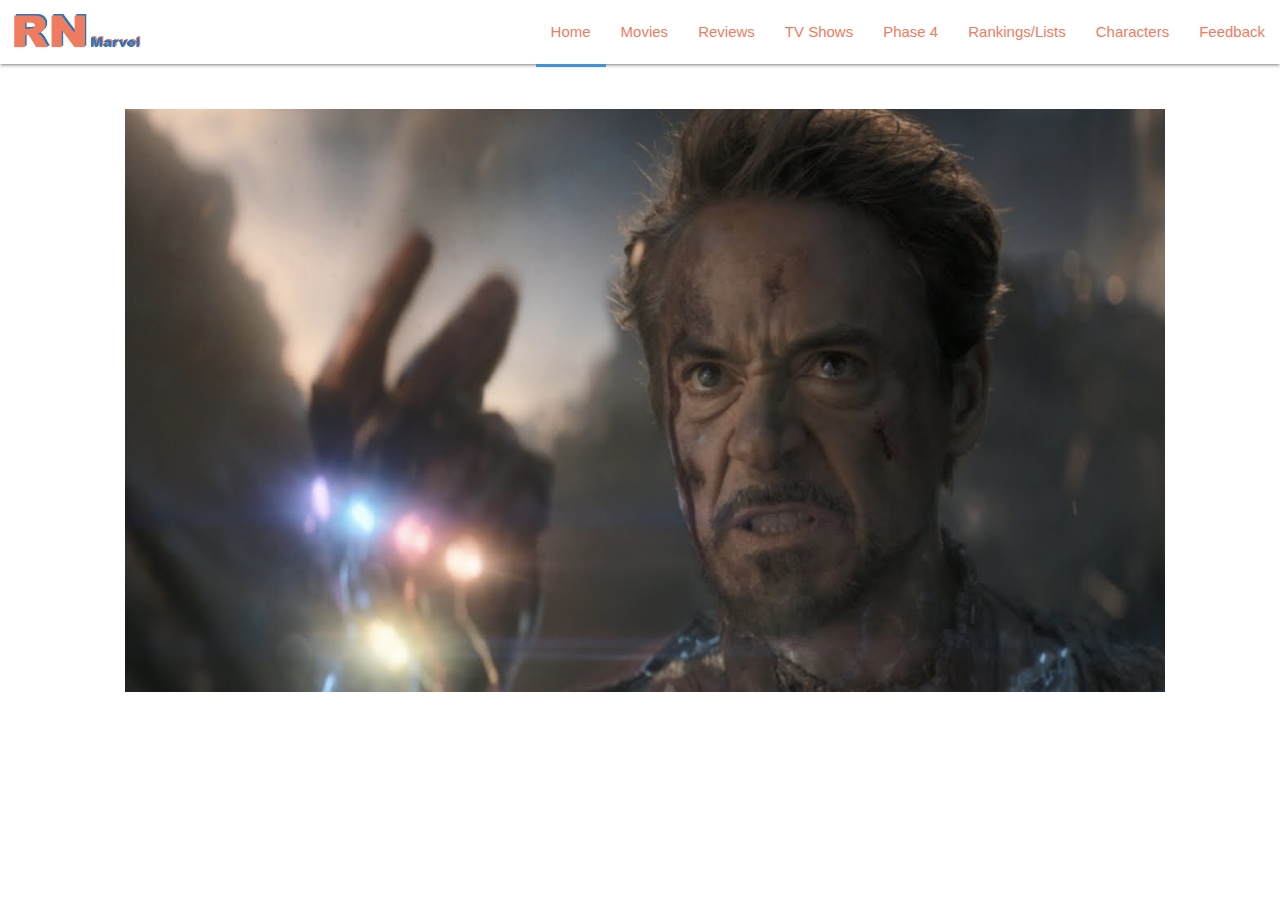
<file: index.html>
<html>

<head>
    <link rel="stylesheet" href="https://www.w3schools.com/w3css/4/w3.css">
    <link rel="stylesheet" type="text/css" href="index.css">
    <!-- Compiled and minified CSS -->
    <link rel="stylesheet" href="https://cdnjs.cloudflare.com/ajax/libs/materialize/1.0.0/css/materialize.min.css">

    <!-- Compiled and minified JavaScript -->
    <script src="https://cdnjs.cloudflare.com/ajax/libs/materialize/1.0.0/js/materialize.min.js"></script>
    <!--Import Google Icon Font-->
    <link href="https://fonts.googleapis.com/icon?family=Material+Icons" rel="stylesheet">
    <link rel="stylesheet" href="https://cdnjs.cloudflare.com/ajax/libs/font-awesome/4.7.0/css/font-awesome.min.css">
    
    
</head>

<body>
    <!--<div id="header"><img src="logo.png" id="logo"></div>-->
    <nav>
    <div class="nav-wrapper white">
      <img src="logo.png" id="logo">
      <ul id="nav-mobile" class="right hide-on-med-and-down">
          <li class="actives"><a href="index.html">Home</a></li>
          <li><a href="movies.html">Movies</a></li>
          <li><a href="sass.html">Reviews</a></li>
        <li><a href="badges.html">TV Shows</a></li>
        <li><a href="#!">Phase 4</a></li>
        <li><a href="#!">Rankings/Lists</a></li>
        <li><a href="#!">Characters</a></li>
        <li><a href="#!">Feedback</a></li>  
      </ul>
    </div>
    </nav>
    
    <div class="slideshow-container">

<div class="mySlides fade">
  <img src="ironman.png" style="width:90%">
  
</div>

<div class="mySlides fade">
  <img src="cap.png" style="width:90%">
  
</div>

<div class="mySlides fade">
  <img src="doctor.png" style="width:90%">
  
</div>
<div class="mySlides fade">
  <img src="spider.png" style="width:90%">
  
</div>
        
<div class="mySlides fade">
  <img src="widow.png" style="width:90%">
  
</div>
<div class="mySlides fade">
  <img src="blackpanther.png" style="width:90%">
  
</div>

</div>
<br>

<div style="text-align:center">
  <span class="dot"></span> 
  <span class="dot"></span> 
  <span class="dot"></span>
  <span class="dot"></span>
  <span class="dot"></span>
  <span class="dot"></span>    
</div>
</body>

<script>
    
  var slideIndex = 0;
showSlides();

function showSlides() {
  var i;
  var slides = document.getElementsByClassName("mySlides");
  var dots = document.getElementsByClassName("dot");
  for (i = 0; i < slides.length; i++) {
    slides[i].style.display = "none";  
  }
  slideIndex++;
  if (slideIndex > slides.length) {slideIndex = 1}    
  for (i = 0; i < dots.length; i++) {
    dots[i].className = dots[i].className.replace(" active", "");
  }
  slides[slideIndex-1].style.display = "block";  
  dots[slideIndex-1].className += " active";
  setTimeout(showSlides, 2000); // Change image every 2 seconds
}
    
</script>
    
</html>
</file>
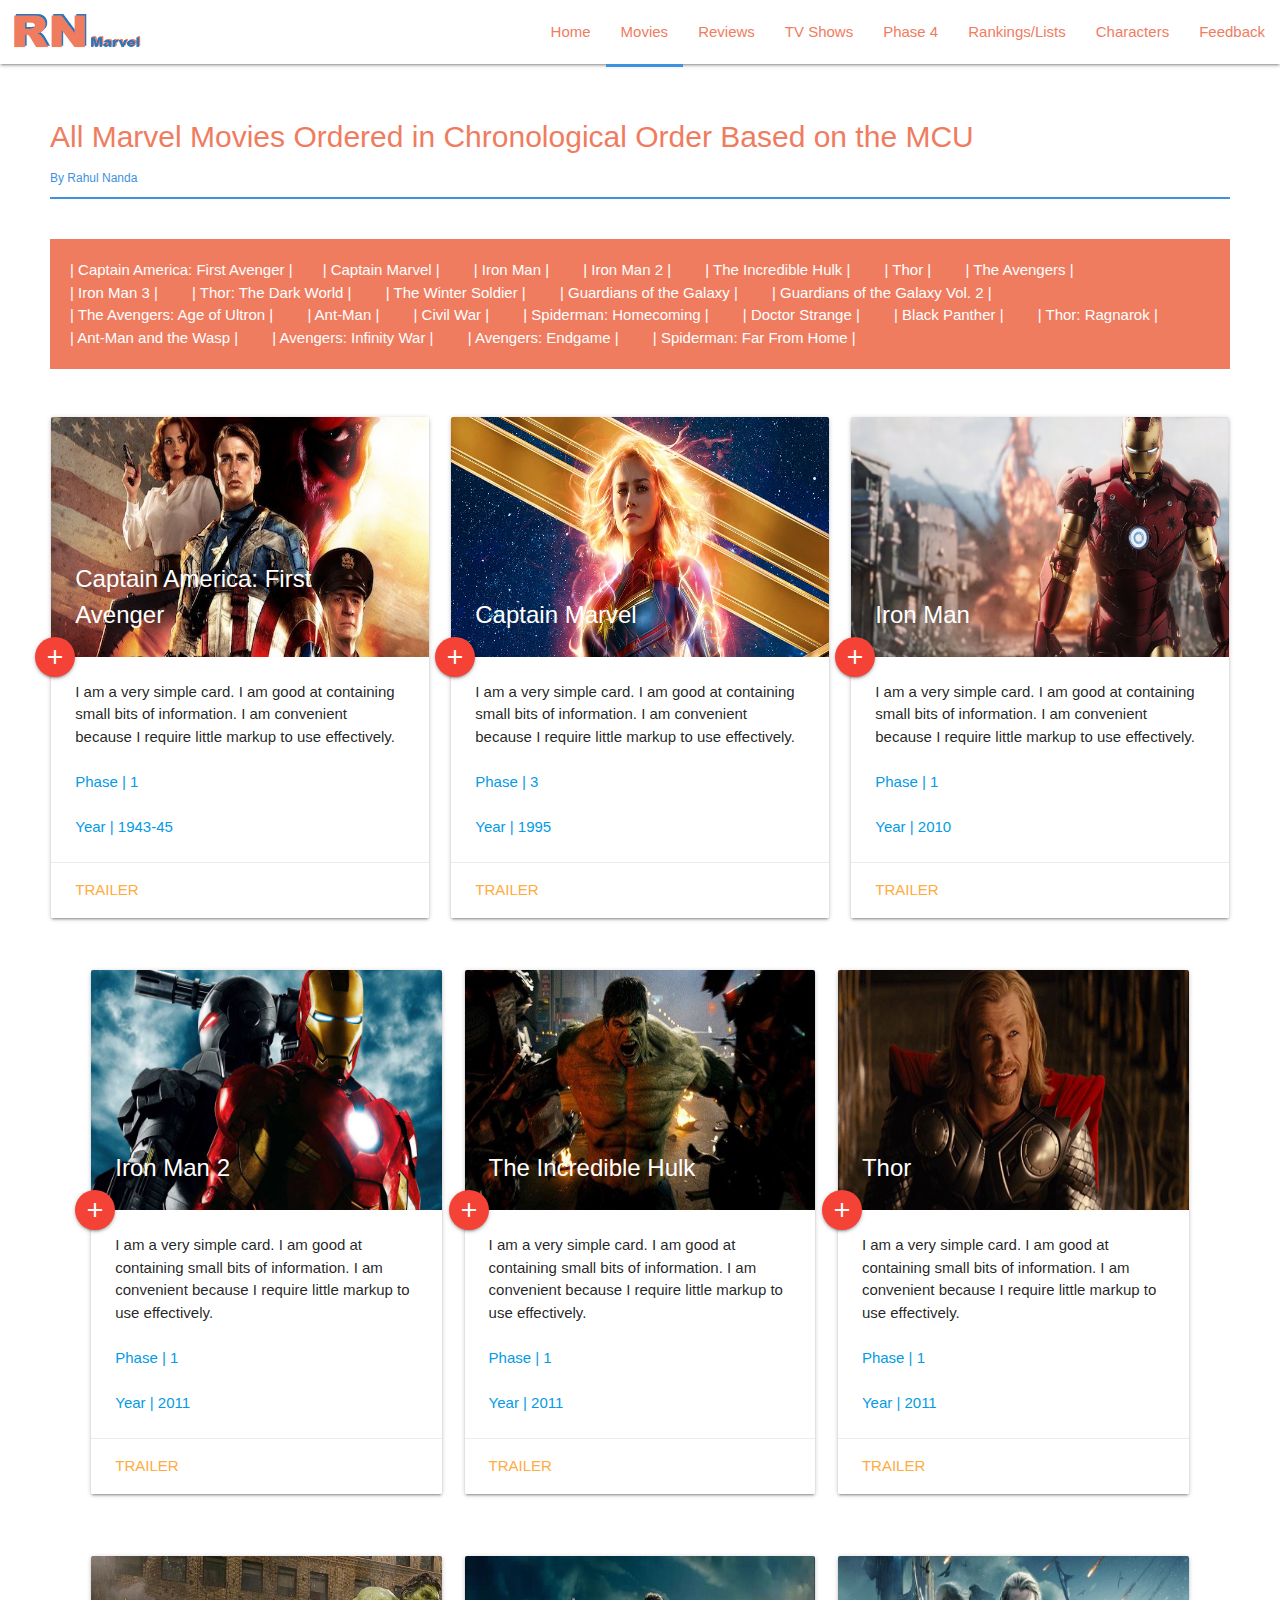
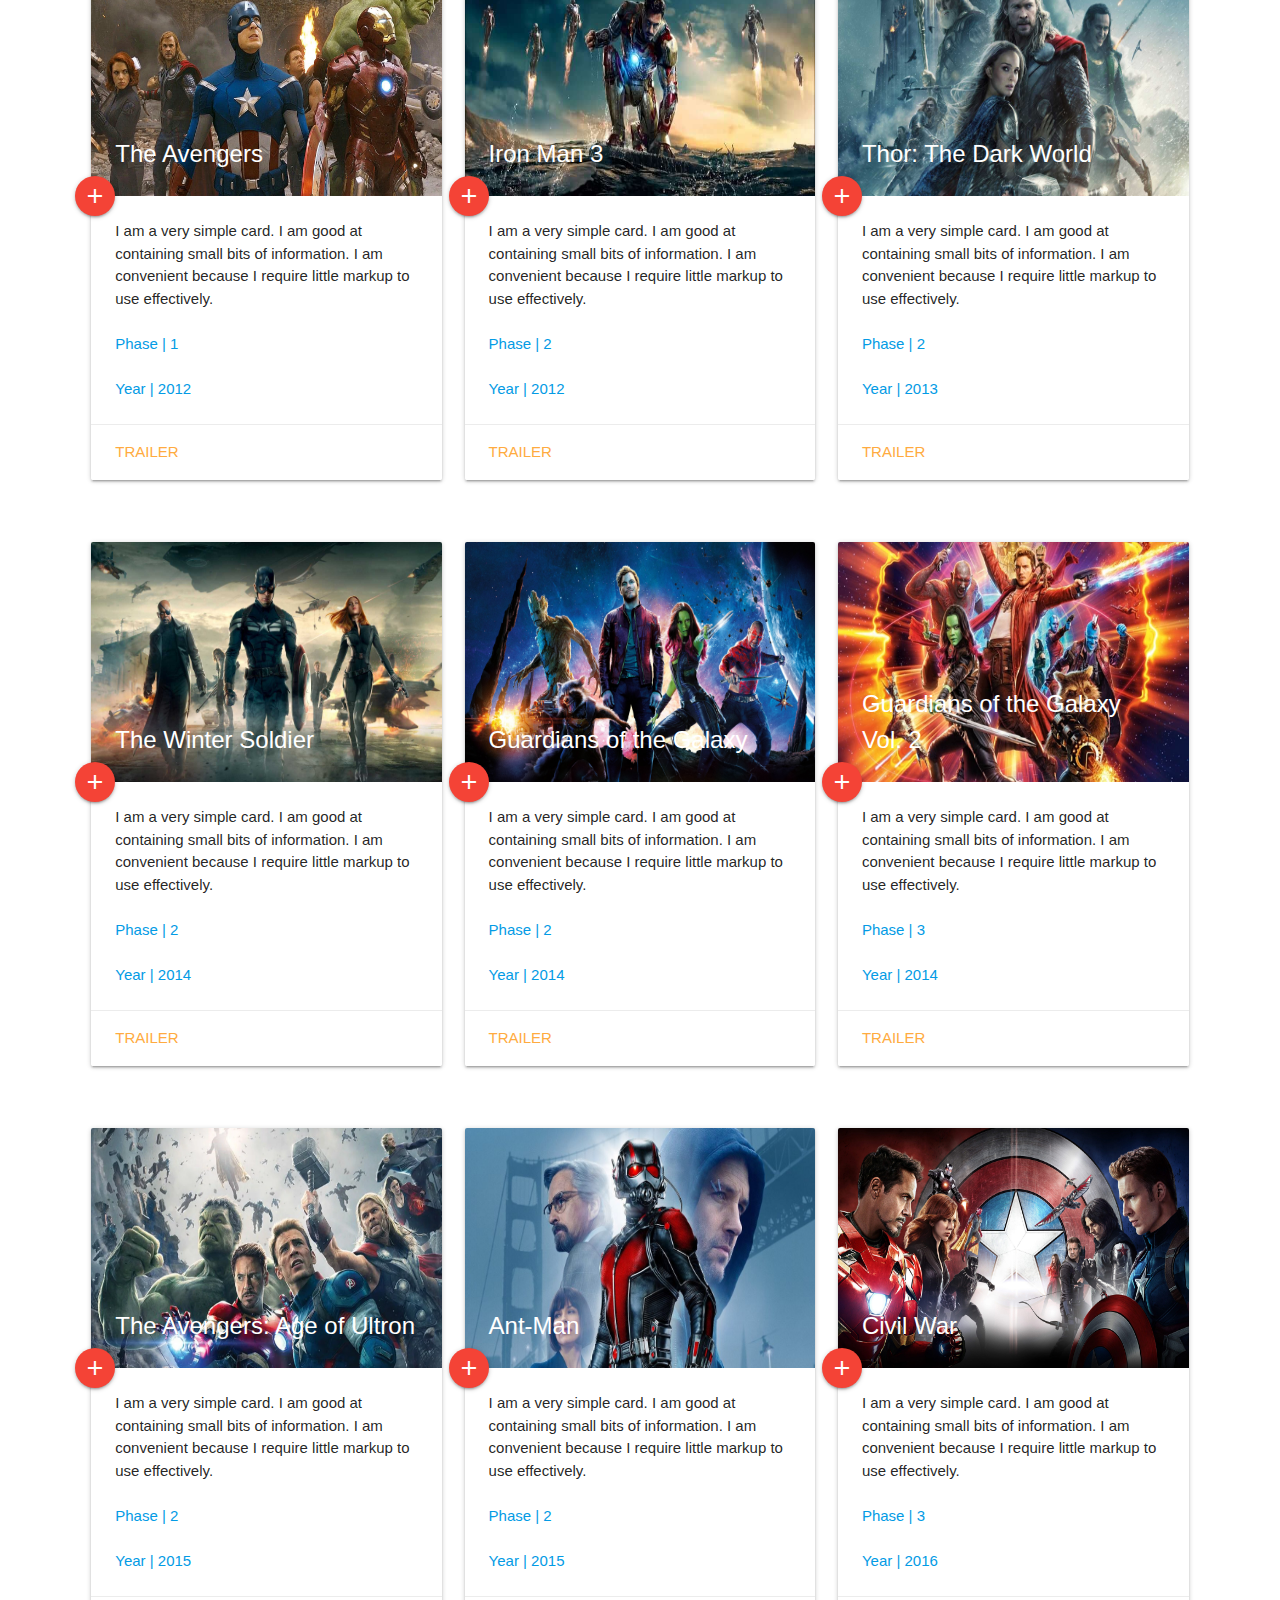
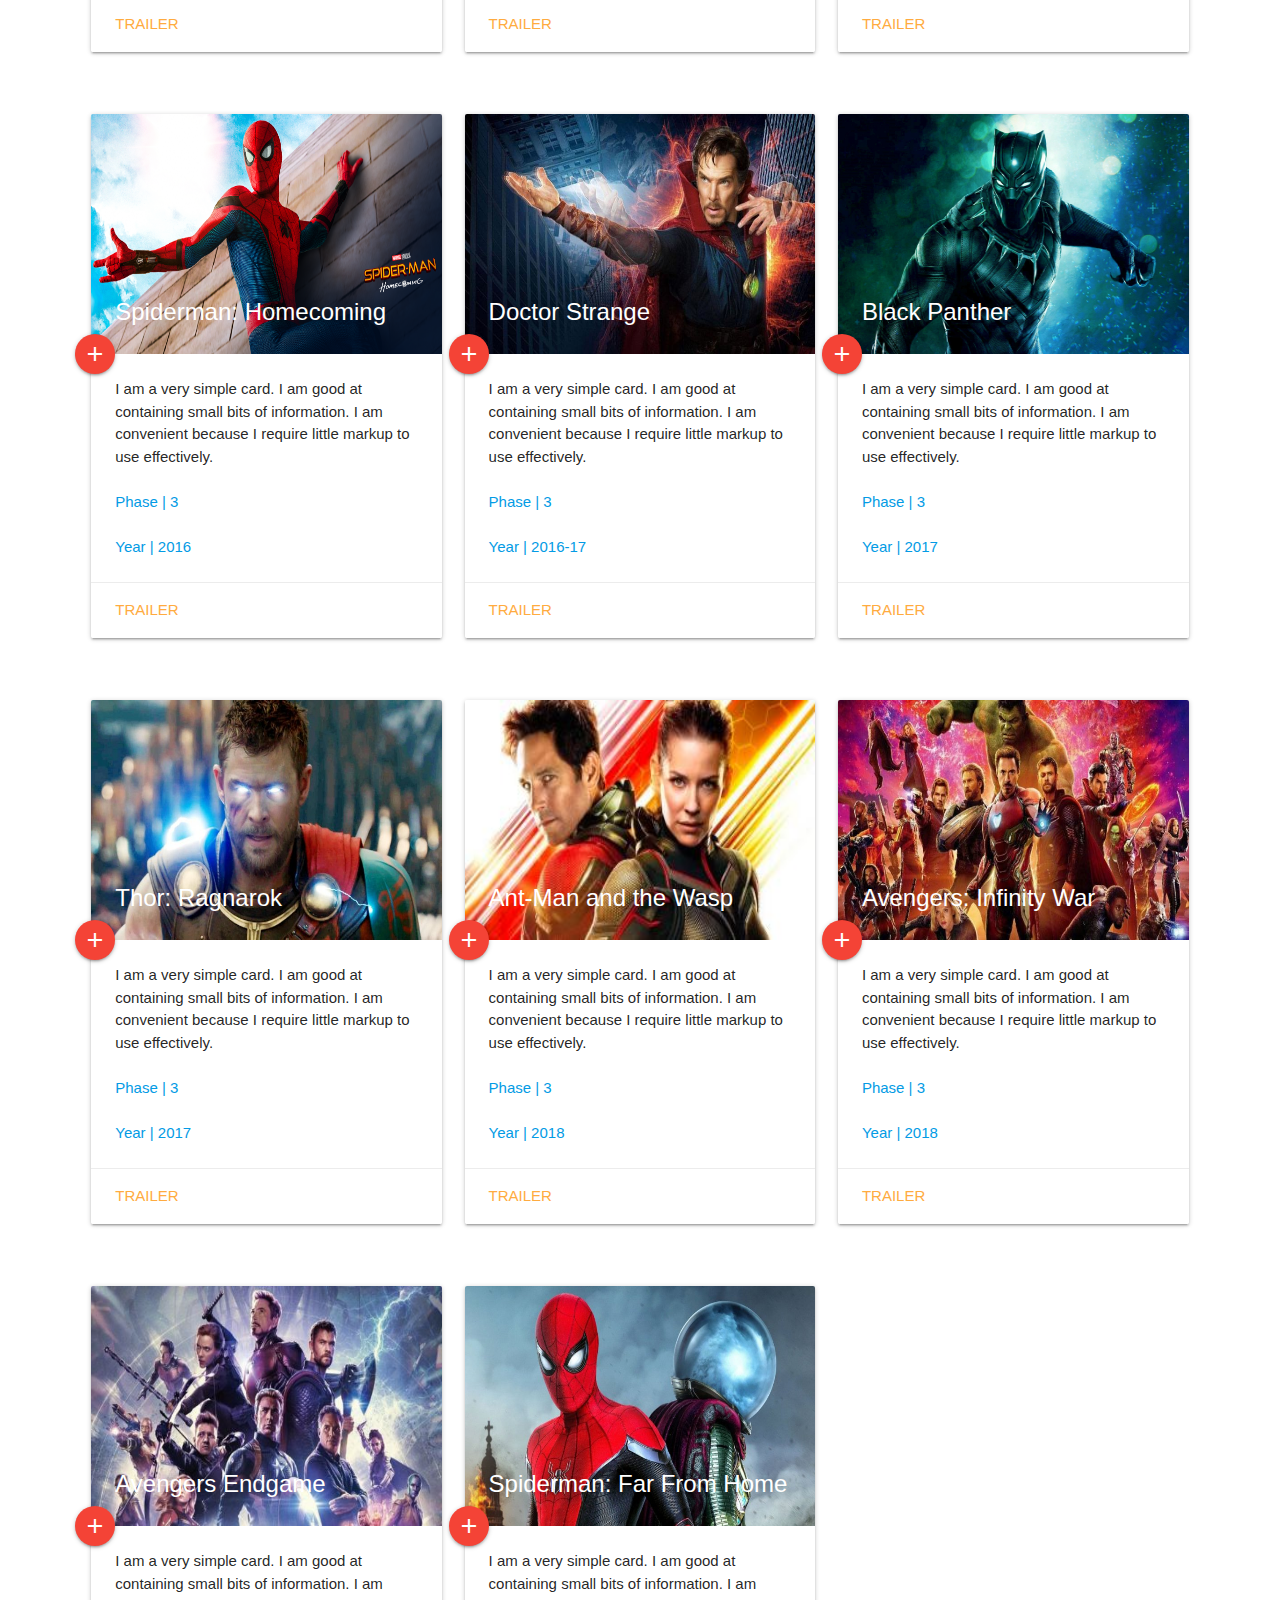
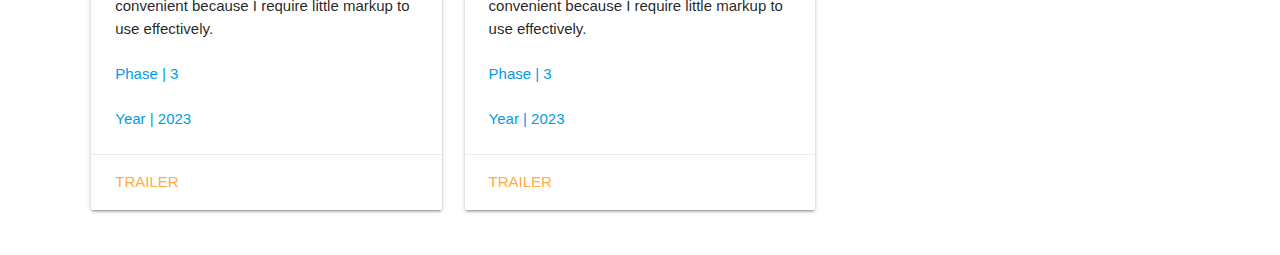
<file: movies.html>
<html>

<head>
    <link rel="stylesheet" href="https://www.w3schools.com/w3css/4/w3.css">
    <link rel="stylesheet" type="text/css" href="movies.css">
    <!-- Compiled and minified CSS -->
    <link rel="stylesheet" href="https://cdnjs.cloudflare.com/ajax/libs/materialize/1.0.0/css/materialize.min.css">

    <!-- Compiled and minified JavaScript -->
    <script src="https://cdnjs.cloudflare.com/ajax/libs/materialize/1.0.0/js/materialize.min.js"></script>
    <!--Import Google Icon Font-->
    <link href="https://fonts.googleapis.com/icon?family=Material+Icons" rel="stylesheet">
    <link rel="stylesheet" href="https://cdnjs.cloudflare.com/ajax/libs/font-awesome/4.7.0/css/font-awesome.min.css">
    <script src="https://ajax.googleapis.com/ajax/libs/jquery/3.3.1/jquery.min.js"></script>
    
    
</head>

<body>
   <div class="navbar-fixed"> <!--<div id="header"><img src="logo.png" id="logo"></div>-->
    <nav>
    <div class="nav-wrapper white">
      <img src="logo.png" id="logo">
      <ul id="nav-mobile" class="right hide-on-med-and-down">
          <li><a href="index.html">Home</a></li>
          <li class="actives"><a href="movies.html">Movies</a></li>
          <li><a href="sass.html">Reviews</a></li>
        <li><a href="badges.html">TV Shows</a></li>
        <li><a href="#!">Phase 4</a></li>
        <li><a href="#!">Rankings/Lists</a></li>
        <li><a href="#!">Characters</a></li>
        <li><a href="#!">Feedback</a></li>  
      </ul>
    </div>
    </nav>
    </div>
<div class="tcontain">  
    <div class="title">All Marvel Movies Ordered in Chronological Order Based on the MCU <br><div class="author">By Rahul Nanda</div></div></div>
    
    <div class="navigationcontain"><div class="navigation"><div class="navtext"><a href="#row1" id="white">| Captain America: First Avenger |</a><a href="#row1" id="white">| Captain Marvel | </a><a href="#row1" id="white">| Iron Man | </a><a href="#row2" id="white">| Iron Man 2 | </a><a href="#row2" id="white">| The Incredible Hulk | </a><a href="#row2" id="white">| Thor | </a><a href="#row3" id="white">| The Avengers | </a><br><a href="#row3" id="white">| Iron Man 3 | </a><a href="#row3" id="white">| Thor: The Dark World | </a><a href="#row4" id="white">| The Winter Soldier | </a><a href="#row4" id="white">| Guardians of the Galaxy | </a><a href="#row4" id="white">| Guardians of the Galaxy Vol. 2 | </a><br><a href="#row5" id="white">| The Avengers: Age of Ultron | </a><a href="#row5" id="white">| Ant-Man | </a><a href="#row5" id="white">| Civil War | </a><a href="#row6" id="white">| Spiderman: Homecoming | </a><a href="#row6" id="white">| Doctor Strange | </a><a href="#row6" id="white">| Black Panther | </a><a href="#row7" id="white">| Thor: Ragnarok | </a><br><a href="#row7" id="white">| Ant-Man and the Wasp | </a><a href="#row7" id="white">| Avengers: Infinity War | </a><a href="#row8" id="white">| Avengers: Endgame | </a><a href="#row8" id="white">| Spiderman: Far From Home | </a></div></div></div>
      
       <div class="contain"><div class="row">
          <div id="row1"><div class="col s4">
          
          <div class="card">
             <div class="card-image">
          <img class="cardimg" src="firstavenger.png">
          <span class="card-title">Captain America: First Avenger</span>
                 <span class="card-title activator grey-text text-darken-4 right"><a class="btn-floating halfway-fab waves-effect waves-light red"><i class="material-icons">add</i></a></span>
        </div>
        <div class="card-content">
          <p>I am a very simple card. I am good at containing small bits of information. I am convenient because I require little markup to use effectively.</p> <br><a href="#">Phase | 1</a><br><br><a href="#">Year | 1943-45</a>
            </div>
              <div class="card-reveal">
      <span class="card-title grey-text text-darken-4">Card Title<i class="material-icons right">close</i></span>
      <p>Here is some more information about this product that is only revealed once clicked on.</p>
    </div>
       
              <div class="card-action">
                  <a href="https://www.youtube.com/watch?v=W4DlMggBPvc">Trailer</a>
        </div>
              
          </div>
              </div> 
          
          <div class="col s4">
          
          <div class="card">
             <div class="card-image">
          <img class="cardimg" src="capmarvel.png">
          <span class="card-title">Captain Marvel</span>
                 <span class="card-title activator grey-text text-darken-4 right"><a class="btn-floating halfway-fab waves-effect waves-light red"><i class="material-icons">add</i></a></span>
        </div>
        <div class="card-content">
          <p>I am a very simple card. I am good at containing small bits of information. I am convenient because I require little markup to use effectively.</p> <br><a href="#">Phase | 3</a><br><br><a href="#">Year | 1995</a>
            </div>
              <div class="card-reveal">
      <span class="card-title grey-text text-darken-4">Card Title<i class="material-icons right">close</i></span>
      <p>Here is some more information about this product that is only revealed once clicked on.</p>
    </div>
       
              <div class="card-action">
                  <a href="https://www.youtube.com/watch?v=0LHxvxdRnYc">Trailer</a>
        </div>
              
          </div>
          </div> 
           
          <div class="col s4">
          
          <div class="card">
             <div class="card-image">
          <img class="cardimg" src="ironman1.png">
          <span class="card-title">Iron Man</span>
                 <span class="card-title activator grey-text text-darken-4 right"><a class="btn-floating halfway-fab waves-effect waves-light red"><i class="material-icons">add</i></a></span>
        </div>
        <div class="card-content">
          <p>I am a very simple card. I am good at containing small bits of information. I am convenient because I require little markup to use effectively.</p> <br><a href="#">Phase | 1</a><br><br><a href="#">Year | 2010</a>
            </div>
              <div class="card-reveal">
      <span class="card-title grey-text text-darken-4">Card Title<i class="material-icons right">close</i></span>
      <p>Here is some more information about this product that is only revealed once clicked on.</p>
    </div>
       
              <div class="card-action">
                  <a href="https://www.youtube.com/watch?v=8ugaeA-nMTc">Trailer</a>
        </div>
              
          </div>
          
          <!--<div class="card-reveal">
      <span class="card-title grey-text text-darken-4">Card Title<i class="material-icons right">close</i></span>
      <p>Here is some more information about this product that is only revealed once clicked on.</p>
    </div><span class="card-title activator grey-text text-darken-4"><a class="btn-floating halfway-fab waves-effect waves-light red"><i class="material-icons"> add </i></a></span>-->
          </div>
   
      </div>
     
    </div>
    
    
         <div class="contain2"><div class="row">
          <div id="row2"><div class="col s4">
          
          <div class="card">
             <div class="card-image">
          <img class="cardimg" src="ironman2.png">
          <span class="card-title">Iron Man 2</span>
                 <span class="card-title activator grey-text text-darken-4 right"><a class="btn-floating halfway-fab waves-effect waves-light red"><i class="material-icons">add</i></a></span>
        </div>
        <div class="card-content">
          <p>I am a very simple card. I am good at containing small bits of information. I am convenient because I require little markup to use effectively.</p> <br><a href="#">Phase | 1</a><br><br><a href="#">Year | 2011</a>
            </div>
              <div class="card-reveal">
      <span class="card-title grey-text text-darken-4">Card Title<i class="material-icons right">close</i></span>
      <p>Here is some more information about this product that is only revealed once clicked on.</p>
    </div>
       
              <div class="card-action">
                  <a href="https://www.youtube.com/watch?v=wKtcmiifycU">Trailer</a>
        </div>
              
          </div>
          </div> 
          
          <div class="col s4">
          
          <div class="card">
             <div class="card-image">
          <img class="cardimg" src="inhulk.png">
          <span class="card-title">The Incredible Hulk</span>
                 <span class="card-title activator grey-text text-darken-4 right"><a class="btn-floating halfway-fab waves-effect waves-light red"><i class="material-icons">add</i></a></span>
        </div>
        <div class="card-content">
          <p>I am a very simple card. I am good at containing small bits of information. I am convenient because I require little markup to use effectively.</p> <br><a href="#">Phase | 1</a><br><br><a href="#">Year | 2011</a>
            </div>
              <div class="card-reveal">
      <span class="card-title grey-text text-darken-4">Card Title<i class="material-icons right">close</i></span>
      <p>Here is some more information about this product that is only revealed once clicked on.</p>
    </div>
       
              <div class="card-action">
                  <a href="https://www.youtube.com/watch?v=xbqNb2PFKKA">Trailer</a>
        </div>
              
          </div>
          </div> 
          
          <div class="col s4">
          
          <div class="card">
             <div class="card-image">
          <img class="cardimg" src="thor1.png">
          <span class="card-title">Thor</span>
                 <span class="card-title activator grey-text text-darken-4 right"><a class="btn-floating halfway-fab waves-effect waves-light red"><i class="material-icons">add</i></a></span>
        </div>
        <div class="card-content">
          <p>I am a very simple card. I am good at containing small bits of information. I am convenient because I require little markup to use effectively.</p> <br><a href="#">Phase | 1</a><br><br><a href="#">Year | 2011</a>
            </div>
              <div class="card-reveal">
      <span class="card-title grey-text text-darken-4">Card Title<i class="material-icons right">close</i></span>
      <p>Here is some more information about this product that is only revealed once clicked on.</p>
    </div>
       
              <div class="card-action">
                  <a href="https://www.youtube.com/watch?v=JOddp-nlNvQ">Trailer</a>
        </div>
              
          </div>
          
          <!--<div class="card-reveal">
      <span class="card-title grey-text text-darken-4">Card Title<i class="material-icons right">close</i></span>
      <p>Here is some more information about this product that is only revealed once clicked on.</p>
    </div><span class="card-title activator grey-text text-darken-4"><a class="btn-floating halfway-fab waves-effect waves-light red"><i class="material-icons"> add </i></a></span>-->
              </div></div>
   
      </div>
     
    </div>
    
    <div class="contain2"><div class="row">
          <div id="row3"><div class="col s4">
          
          <div class="card">
             <div class="card-image">
          <img class="cardimg" src="avengers.png">
          <span class="card-title">The Avengers</span>
                 <span class="card-title activator grey-text text-darken-4 right"><a class="btn-floating halfway-fab waves-effect waves-light red"><i class="material-icons">add</i></a></span>
        </div>
        <div class="card-content">
          <p>I am a very simple card. I am good at containing small bits of information. I am convenient because I require little markup to use effectively.</p> <br><a href="#">Phase | 1</a><br><br><a href="#">Year | 2012</a>
            </div>
              <div class="card-reveal">
      <span class="card-title grey-text text-darken-4">Card Title<i class="material-icons right">close</i></span>
      <p>Here is some more information about this product that is only revealed once clicked on.</p>
    </div>
       
              <div class="card-action">
                  <a href="https://www.youtube.com/watch?v=eOrNdBpGMv8">Trailer</a>
        </div>
              
          </div>
          </div> 
          <div id="ironman3">
          <div class="col s4">
          
          <div class="card">
             <div class="card-image">
          <img class="cardimg" src="ironman3.png">
          <span class="card-title">Iron Man 3</span>
                 <span class="card-title activator grey-text text-darken-4 right"><a class="btn-floating halfway-fab waves-effect waves-light red"><i class="material-icons">add</i></a></span>
        </div>
        <div class="card-content">
          <p>I am a very simple card. I am good at containing small bits of information. I am convenient because I require little markup to use effectively.</p> <br><a href="#">Phase | 2</a><br><br><a href="#">Year | 2012</a>
            </div>
              <div class="card-reveal">
      <span class="card-title grey-text text-darken-4">Card Title<i class="material-icons right">close</i></span>
      <p>Here is some more information about this product that is only revealed once clicked on.</p>
    </div>
       
              <div class="card-action">
                  <a href="https://www.youtube.com/watch?v=Ke1Y3P9D0Bc">Trailer</a>
        </div>
              
          </div>
              </div> </div>
          
          <div class="col s4">
          
          <div class="card">
             <div class="card-image">
          <img class="cardimg" src="thor2.png">
          <span class="card-title">Thor: The Dark World</span>
                 <span class="card-title activator grey-text text-darken-4 right"><a class="btn-floating halfway-fab waves-effect waves-light red"><i class="material-icons">add</i></a></span>
        </div>
        <div class="card-content">
          <p>I am a very simple card. I am good at containing small bits of information. I am convenient because I require little markup to use effectively.</p> <br><a href="#">Phase | 2</a><br><br><a href="#">Year | 2013</a>
            </div>
              <div class="card-reveal">
      <span class="card-title grey-text text-darken-4">Card Title<i class="material-icons right">close</i></span>
      <p>Here is some more information about this product that is only revealed once clicked on.</p>
    </div>
       
              <div class="card-action">
                  <a href="https://www.youtube.com/watch?v=npvJ9FTgZbM">Trailer</a>
        </div>
              
          </div>
          
          <!--<div class="card-reveal">
      <span class="card-title grey-text text-darken-4">Card Title<i class="material-icons right">close</i></span>
      <p>Here is some more information about this product that is only revealed once clicked on.</p>
    </div><span class="card-title activator grey-text text-darken-4"><a class="btn-floating halfway-fab waves-effect waves-light red"><i class="material-icons"> add </i></a></span>-->
              </div></div>
   
      </div>
     
    </div>
    
    <div class="contain2"><div class="row">
          <div id="row4"><div class="col s4">
          
          <div class="card">
             <div class="card-image">
          <img class="cardimg" src="wintersoldier.png">
          <span class="card-title">The Winter Soldier</span>
                 <span class="card-title activator grey-text text-darken-4 right"><a class="btn-floating halfway-fab waves-effect waves-light red"><i class="material-icons">add</i></a></span>
        </div>
        <div class="card-content">
          <p>I am a very simple card. I am good at containing small bits of information. I am convenient because I require little markup to use effectively.</p> <br><a href="#">Phase | 2</a><br><br><a href="#">Year | 2014</a>
            </div>
              <div class="card-reveal">
      <span class="card-title grey-text text-darken-4">Card Title<i class="material-icons right">close</i></span>
      <p>Here is some more information about this product that is only revealed once clicked on.</p>
    </div>
       
              <div class="card-action">
                  <a href="https://www.youtube.com/watch?v=7SlILk2WMTI">Trailer</a>
        </div>
              
          </div>
          </div> 
          
          <div class="col s4">
          
          <div class="card">
             <div class="card-image">
          <img class="cardimg" src="guardgalaxy.png">
          <span class="card-title">Guardians of the Galaxy</span>
                 <span class="card-title activator grey-text text-darken-4 right"><a class="btn-floating halfway-fab waves-effect waves-light red"><i class="material-icons">add</i></a></span>
        </div>
        <div class="card-content">
          <p>I am a very simple card. I am good at containing small bits of information. I am convenient because I require little markup to use effectively.</p> <br><a href="#">Phase | 2</a><br><br><a href="#">Year | 2014</a>
            </div>
              <div class="card-reveal">
      <span class="card-title grey-text text-darken-4">Card Title<i class="material-icons right">close</i></span>
      <p>Here is some more information about this product that is only revealed once clicked on.</p>
    </div>
       
              <div class="card-action">
                  <a href="https://www.youtube.com/watch?v=2LIQ2-PZBC8">Trailer</a>
        </div>
              
          </div>
          </div> 
          
          <div class="col s4">
          
          <div class="card">
             <div class="card-image">
          <img class="cardimg" src="guardgalaxy2.png">
          <span class="card-title">Guardians of the Galaxy Vol. 2</span>
                 <span class="card-title activator grey-text text-darken-4 right"><a class="btn-floating halfway-fab waves-effect waves-light red"><i class="material-icons">add</i></a></span>
        </div>
        <div class="card-content">
          <p>I am a very simple card. I am good at containing small bits of information. I am convenient because I require little markup to use effectively.</p> <br><a href="#">Phase | 3</a><br><br><a href="#">Year | 2014</a>
            </div>
              <div class="card-reveal">
      <span class="card-title grey-text text-darken-4">Card Title<i class="material-icons right">close</i></span>
      <p>Here is some more information about this product that is only revealed once clicked on.</p>
    </div>
       
              <div class="card-action">
                  <a href="https://www.youtube.com/watch?v=dW1BIid8Osg">Trailer</a>
        </div>
              
          </div>
          
          <!--<div class="card-reveal">
      <span class="card-title grey-text text-darken-4">Card Title<i class="material-icons right">close</i></span>
      <p>Here is some more information about this product that is only revealed once clicked on.</p>
    </div><span class="card-title activator grey-text text-darken-4"><a class="btn-floating halfway-fab waves-effect waves-light red"><i class="material-icons"> add </i></a></span>-->
              </div></div>
   
      </div>
     
    </div>
    
    <div class="contain2"><div class="row">
          <div id="row5"><div class="col s4">
          
          <div class="card">
             <div class="card-image">
          <img class="cardimg" src="ageofultron.png">
          <span class="card-title">The Avengers: Age of Ultron</span>
                 <span class="card-title activator grey-text text-darken-4 right"><a class="btn-floating halfway-fab waves-effect waves-light red"><i class="material-icons">add</i></a></span>
        </div>
        <div class="card-content">
          <p>I am a very simple card. I am good at containing small bits of information. I am convenient because I require little markup to use effectively.</p> <br><a href="#">Phase | 2</a><br><br><a href="#">Year | 2015</a>
            </div>
              <div class="card-reveal">
      <span class="card-title grey-text text-darken-4">Card Title<i class="material-icons right">close</i></span>
      <p>Here is some more information about this product that is only revealed once clicked on.</p>
    </div>
       
              <div class="card-action">
                  <a href="https://www.youtube.com/watch?v=JAUoeqvedMo">Trailer</a>
        </div>
              
          </div>
          </div> 
          
          <div class="col s4">
          
          <div class="card">
             <div class="card-image">
          <img class="cardimg" src="antman1.png">
          <span class="card-title">Ant-Man</span>
                 <span class="card-title activator grey-text text-darken-4 right"><a class="btn-floating halfway-fab waves-effect waves-light red"><i class="material-icons">add</i></a></span>
        </div>
        <div class="card-content">
          <p>I am a very simple card. I am good at containing small bits of information. I am convenient because I require little markup to use effectively.</p> <br><a href="#">Phase | 2</a><br><br><a href="#">Year | 2015</a>
            </div>
              <div class="card-reveal">
      <span class="card-title grey-text text-darken-4">Card Title<i class="material-icons right">close</i></span>
      <p>Here is some more information about this product that is only revealed once clicked on.</p>
    </div>
       
              <div class="card-action">
                  <a href="https://www.youtube.com/watch?v=pWdKf3MneyI">Trailer</a>
        </div>
              
          </div>
          </div> 
          
          <div class="col s4">
          
          <div class="card">
             <div class="card-image">
          <img class="cardimg" src="civilwar.png">
          <span class="card-title">Civil War</span>
                 <span class="card-title activator grey-text text-darken-4 right"><a class="btn-floating halfway-fab waves-effect waves-light red"><i class="material-icons">add</i></a></span>
        </div>
        <div class="card-content">
          <p>I am a very simple card. I am good at containing small bits of information. I am convenient because I require little markup to use effectively.</p> <br><a href="#">Phase | 3</a><br><br><a href="#">Year | 2016</a>
            </div>
              <div class="card-reveal">
      <span class="card-title grey-text text-darken-4">Card Title<i class="material-icons right">close</i></span>
      <p>Here is some more information about this product that is only revealed once clicked on.</p>
    </div>
       
              <div class="card-action">
                  <a href="https://www.youtube.com/watch?v=dKrVegVI0Us">Trailer</a>
        </div>
              
          </div>
          
          <!--<div class="card-reveal">
      <span class="card-title grey-text text-darken-4">Card Title<i class="material-icons right">close</i></span>
      <p>Here is some more information about this product that is only revealed once clicked on.</p>
    </div><span class="card-title activator grey-text text-darken-4"><a class="btn-floating halfway-fab waves-effect waves-light red"><i class="material-icons"> add </i></a></span>-->
              </div></div>
   
      </div>
     
    </div>
    
    <div class="contain2"><div class="row">
          <div id="row6"><div class="col s4">
          
          <div class="card">
             <div class="card-image">
          <img class="cardimg" src="homecoming.png">
          <span class="card-title">Spiderman: Homecoming</span>
                 <span class="card-title activator grey-text text-darken-4 right"><a class="btn-floating halfway-fab waves-effect waves-light red"><i class="material-icons">add</i></a></span>
        </div>
        <div class="card-content">
          <p>I am a very simple card. I am good at containing small bits of information. I am convenient because I require little markup to use effectively.</p> <br><a href="#">Phase | 3</a><br><br><a href="#">Year | 2016</a>
            </div>
              <div class="card-reveal">
      <span class="card-title grey-text text-darken-4">Card Title<i class="material-icons right">close</i></span>
      <p>Here is some more information about this product that is only revealed once clicked on.</p>
    </div>
       
              <div class="card-action">
                  <a href="https://www.youtube.com/watch?v=U0D3AOldjMU">Trailer</a>
        </div>
              
          </div>
          </div> 
          
          <div class="col s4">
          
          <div class="card">
             <div class="card-image">
          <img class="cardimg" src="doc.png">
          <span class="card-title">Doctor Strange</span>
                 <span class="card-title activator grey-text text-darken-4 right"><a class="btn-floating halfway-fab waves-effect waves-light red"><i class="material-icons">add</i></a></span>
        </div>
        <div class="card-content">
          <p>I am a very simple card. I am good at containing small bits of information. I am convenient because I require little markup to use effectively.</p> <br><a href="#">Phase | 3</a><br><br><a href="#">Year | 2016-17</a>
            </div>
              <div class="card-reveal">
      <span class="card-title grey-text text-darken-4">Card Title<i class="material-icons right">close</i></span>
      <p>Here is some more information about this product that is only revealed once clicked on.</p>
    </div>
       
              <div class="card-action">
                  <a href="https://www.youtube.com/watch?v=HSzx-zryEgM">Trailer</a>
        </div>
              
          </div>
          </div> 
          
          <div class="col s4">
          
          <div class="card">
             <div class="card-image">
          <img class="cardimg" src="bpanther.png">
          <span class="card-title">Black Panther</span>
                 <span class="card-title activator grey-text text-darken-4 right"><a class="btn-floating halfway-fab waves-effect waves-light red"><i class="material-icons">add</i></a></span>
        </div>
        <div class="card-content">
          <p>I am a very simple card. I am good at containing small bits of information. I am convenient because I require little markup to use effectively.</p> <br><a href="#">Phase | 3</a><br><br><a href="#">Year | 2017</a>
            </div>
              <div class="card-reveal">
      <span class="card-title grey-text text-darken-4">Card Title<i class="material-icons right">close</i></span>
      <p>Here is some more information about this product that is only revealed once clicked on.</p>
    </div>
       
              <div class="card-action">
                  <a href="https://www.youtube.com/watch?v=xjDjIWPwcPU">Trailer</a>
        </div>
              
          </div>
          
          <!--<div class="card-reveal">
      <span class="card-title grey-text text-darken-4">Card Title<i class="material-icons right">close</i></span>
      <p>Here is some more information about this product that is only revealed once clicked on.</p>
    </div><span class="card-title activator grey-text text-darken-4"><a class="btn-floating halfway-fab waves-effect waves-light red"><i class="material-icons"> add </i></a></span>-->
              </div></div>
   
      </div>
     
    </div>
    
    <div class="contain2"><div class="row">
          <div id="row7"><div class="col s4">
          
          <div class="card">
             <div class="card-image">
          <img class="cardimg" src="ragnarok.png">
          <span class="card-title">Thor: Ragnarok</span>
                 <span class="card-title activator grey-text text-darken-4 right"><a class="btn-floating halfway-fab waves-effect waves-light red"><i class="material-icons">add</i></a></span>
        </div>
        <div class="card-content">
          <p>I am a very simple card. I am good at containing small bits of information. I am convenient because I require little markup to use effectively.</p> <br><a href="#">Phase | 3</a><br><br><a href="#">Year | 2017</a>
            </div>
              <div class="card-reveal">
      <span class="card-title grey-text text-darken-4">Card Title<i class="material-icons right">close</i></span>
      <p>Here is some more information about this product that is only revealed once clicked on.</p>
    </div>
       
              <div class="card-action">
                  <a href="https://www.youtube.com/watch?v=ue80QwXMRHg">Trailer</a>
        </div>
              
          </div>
          </div> 
          
          <div class="col s4">
          
          <div class="card">
             <div class="card-image">
          <img class="cardimg" src="antmanwasp.png">
          <span class="card-title">Ant-Man and the Wasp</span>
                 <span class="card-title activator grey-text text-darken-4 right"><a class="btn-floating halfway-fab waves-effect waves-light red"><i class="material-icons">add</i></a></span>
        </div>
        <div class="card-content">
          <p>I am a very simple card. I am good at containing small bits of information. I am convenient because I require little markup to use effectively.</p> <br><a href="#">Phase | 3</a><br><br><a href="#">Year | 2018</a>
            </div>
              <div class="card-reveal">
      <span class="card-title grey-text text-darken-4">Card Title<i class="material-icons right">close</i></span>
      <p>Here is some more information about this product that is only revealed once clicked on.</p>
    </div>
       
              <div class="card-action">
                  <a href="https://www.youtube.com/watch?v=UUkn-enk2RU">Trailer</a>
        </div>
              
          </div>
          </div> 
          
          <div class="col s4">
          
          <div class="card">
             <div class="card-image">
          <img class="cardimg" src="infinitywar.png">
          <span class="card-title">Avengers: Infinity War</span>
                 <span class="card-title activator grey-text text-darken-4 right"><a class="btn-floating halfway-fab waves-effect waves-light red"><i class="material-icons">add</i></a></span>
        </div>
        <div class="card-content">
          <p>I am a very simple card. I am good at containing small bits of information. I am convenient because I require little markup to use effectively.</p> <br><a href="#">Phase | 3</a><br><br><a href="#">Year | 2018</a>
            </div>
              <div class="card-reveal">
      <span class="card-title grey-text text-darken-4">Card Title<i class="material-icons right">close</i></span>
      <p>Here is some more information about this product that is only revealed once clicked on.</p>
    </div>
       
              <div class="card-action">
                  <a href="https://www.youtube.com/watch?v=6ZfuNTqbHE8">Trailer</a>
        </div>
              
          </div>
          
          <!--<div class="card-reveal">
      <span class="card-title grey-text text-darken-4">Card Title<i class="material-icons right">close</i></span>
      <p>Here is some more information about this product that is only revealed once clicked on.</p>
    </div><span class="card-title activator grey-text text-darken-4"><a class="btn-floating halfway-fab waves-effect waves-light red"><i class="material-icons"> add </i></a></span>-->
              </div></div>
   
      </div>
     
    </div>
    
    <div class="contain2"><div class="row">
          <div id="row8"><div class="col s4">
          
          <div class="card">
             <div class="card-image">
          <img class="cardimg" src="endgame.png">
          <span class="card-title">Avengers Endgame</span>
                 <span class="card-title activator grey-text text-darken-4 right"><a class="btn-floating halfway-fab waves-effect waves-light red"><i class="material-icons">add</i></a></span>
        </div>
        <div class="card-content">
          <p>I am a very simple card. I am good at containing small bits of information. I am convenient because I require little markup to use effectively.</p> <br><a href="#">Phase | 3</a><br><br><a href="#">Year | 2023</a>
            </div>
              <div class="card-reveal">
      <span class="card-title grey-text text-darken-4">Card Title<i class="material-icons right">close</i></span>
      <p>Here is some more information about this product that is only revealed once clicked on.</p>
    </div>
       
              <div class="card-action">
                  <a href="https://www.youtube.com/watch?v=TcMBFSGVi1c">Trailer</a>
        </div>
              
          </div>
          </div> 
          
          <div class="col s4">
          
          <div class="card">
             <div class="card-image">
          <img class="cardimg" src="farfromhome.png">
          <span class="card-title">Spiderman: Far From Home</span>
                 <span class="card-title activator grey-text text-darken-4 right"><a class="btn-floating halfway-fab waves-effect waves-light red"><i class="material-icons">add</i></a></span>
        </div>
        <div class="card-content">
          <p>I am a very simple card. I am good at containing small bits of information. I am convenient because I require little markup to use effectively.</p> <br><a href="#">Phase | 3</a><br><br><a href="#">Year | 2023</a>
            </div>
              <div class="card-reveal">
      <span class="card-title grey-text text-darken-4">Card Title<i class="material-icons right">close</i></span>
      <p>Here is some more information about this product that is only revealed once clicked on.</p>
    </div>
       
              <div class="card-action">
                  <a href="https://www.youtube.com/watch?v=Nt9L1jCKGnE">Trailer</a>
        </div>
              
          </div>
              </div> </div>
          
          
   
      </div>
     
    </div>
    
    
    
    </div> 
</body>

<script>
    
$(document).ready(function(){
  // Add smooth scrolling to all links
  $("a").on('click', function(event) {

    // Make sure this.hash has a value before overriding default behavior
    if (this.hash !== "") {
      // Prevent default anchor click behavior
      event.preventDefault();

      // Store hash
      var hash = this.hash;

      // Using jQuery's animate() method to add smooth page scroll
      // The optional number (800) specifies the number of milliseconds it takes to scroll to the specified area
      $('html, body').animate({
        scrollTop: $(hash).offset().top
      }, 400, function(){
   
        // Add hash (#) to URL when done scrolling (default click behavior)
        window.location.hash = hash;
      });
    } // End if
  });
});  
    
</script>
    
</html>
</file>
<file: index.css>
#header {
    width: 100%;
    height: 150px;
}
#logo {
    padding-top: 10px;
    padding-left: 10px;
    height: 50px;
}
nav ul li a{
  color: #f07c60;
}    
nav ul li:hover {
   background-color: #3e92de;
   border-bottom: 3px solid #f07c60;
}
.actives {
   border-bottom: 3px solid #3e92de;
}
.actives:hover {
   border-bottom: 3px solid #3e92de;
}

/* Slideshow container */
.slideshow-container {
  padding-left: 125px;
  padding-top: 45px;
  position: relative;
  margin: auto;
  
}

/* Caption text */


/* Fading animation */
.fade {
  -webkit-animation-name: fade;
  -webkit-animation-duration: 1.5s;
  animation-name: fade;
  animation-duration: 1.5s;
}

@-webkit-keyframes fade {
  from {opacity: .4} 
  to {opacity: 1}
}

@keyframes fade {
  from {opacity: .4} 
  to {opacity: 1}
}
</file>
<file: movies.css>
#header {
    width: 100%;
    height: 150px;
}
#logo {
    padding-top: 10px;
    padding-left: 10px;
    height: 50px;
}
nav ul li a{
  color: #f07c60;
}    
nav ul li:hover {
   background-color: #3e92de;
   border-bottom: 3px solid #f07c60;
}
.actives {
   border-bottom: 3px solid #3e92de;
}
.actives:hover {
   border-bottom: 3px solid #3e92de;
}



@-webkit-keyframes fade {
  from {opacity: .4} 
  to {opacity: 1}
}

@keyframes fade {
  from {opacity: .4} 
  to {opacity: 1}
}
.left {
    height: 100%;
}
.contain {
    
    padding-top: 40px;
    padding-left: 40px;
    padding-right: 40px;
    
}
.con {
    padding-top: 10px;
    
}
.card-action {
    @extend .blue-text, .text-lighten-4;
  }
.contain2 {
    padding: 10px;
    padding-left: 40px;
    padding-right: 40px;
}
.cardimg {
    height: 240px;
}
.title {
    color: #f07c60;
    border-bottom: #3e92de solid 2px;
    padding-bottom: 10px;
    font-size: 30px;
}
.tcontain {
    padding-top: 50px;
    padding-left: 50px;
    padding-right: 50px;
}
.author{
    font-size: 12px;
    padding-top: 10px;
    color: #3e92de;
}
.navigation {
    height: 130px;
    background-color: #f07c60;
    
}
.navigationcontain {
    padding-left: 50px;
    padding-right: 50px;
    padding-top: 40px;
}
.navtext {
    padding: 20px;

    
}
#white {
    background-color: #f07c60;
    color: white;
 
}
#white:hover {
    color: #3e92de;
}
a {
    padding-right: 30px;
}
</file>
